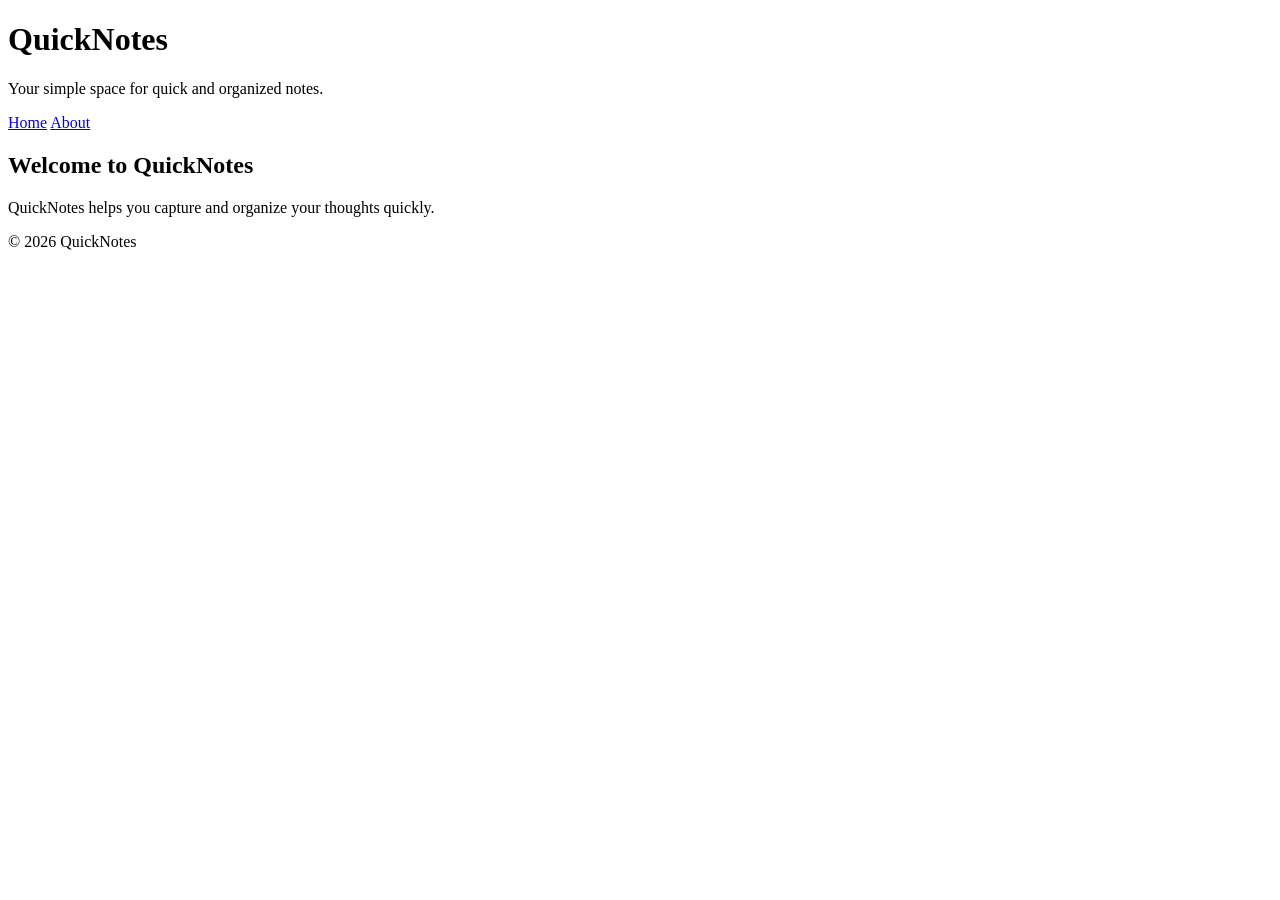
<file: day1/index.html>
<!DOCTYPE html>
<html lang="en">
<head>
    <meta charset="UTF-8">
    <title>QuickNotes</title>
</head>
<body>

    <header>
        <h1>QuickNotes</h1>
        <p>Your simple space for quick and organized notes.</p>

        <nav>
            <a href="index.html">Home</a>
            <a href="about.html">About</a>
        </nav>
    </header>

    <main>
        <h2>Welcome to QuickNotes</h2>
        <p>QuickNotes helps you capture and organize your thoughts quickly.</p>
    </main>

    <footer>
        <p>&copy; 2026 QuickNotes</p>
    </footer>

</body>
</html>
</file>
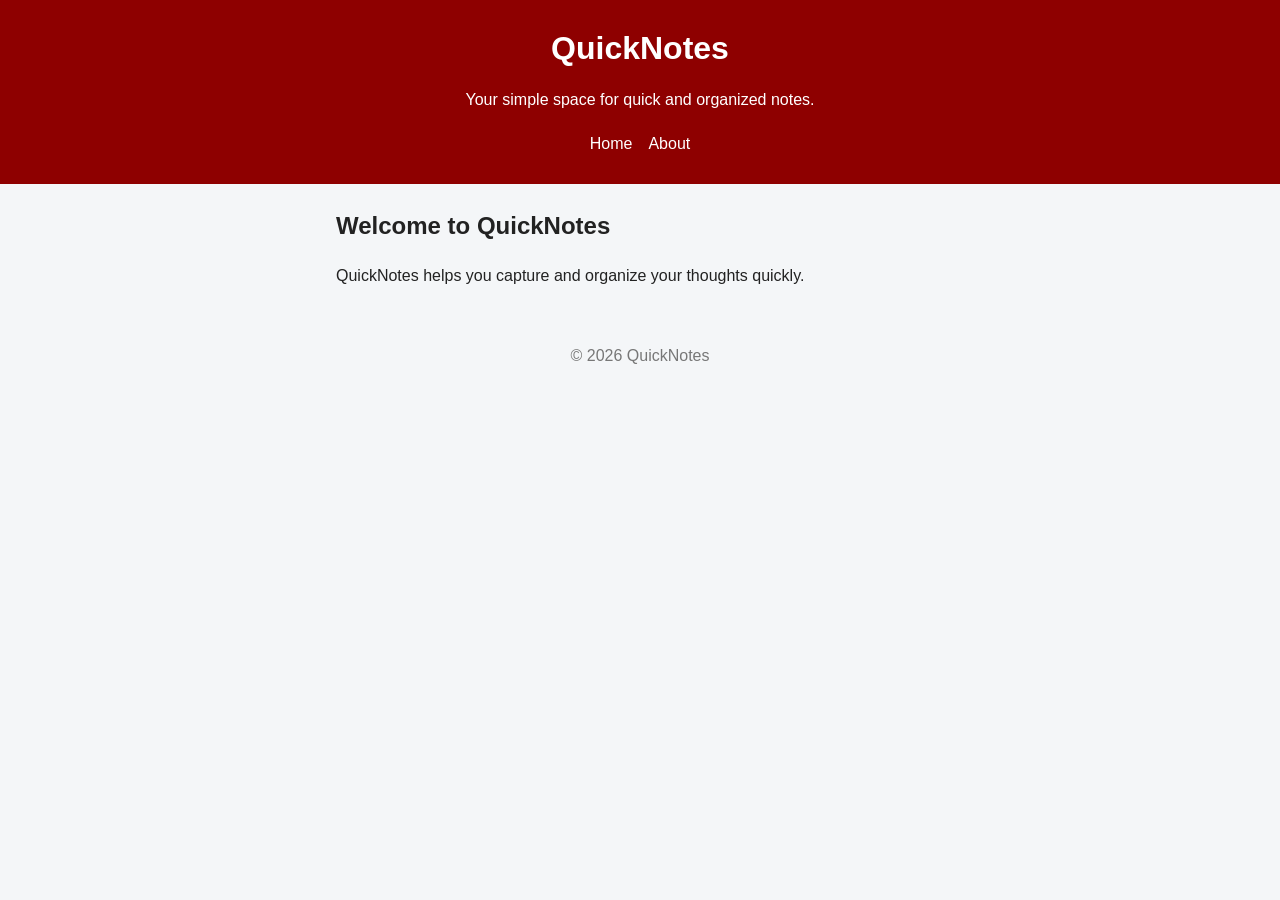
<file: day2/index.html>
<!DOCTYPE html>
<html lang="en">
<head>
    <meta charset="UTF-8">
    <title>QuickNotes</title>
    <link rel="stylesheet" href="style.css">
</head>
<body>

    <header>
        <h1>QuickNotes</h1>
        <p>Your simple space for quick and organized notes.</p>

        <nav>
            <a href="index.html">Home</a>
            <a href="about.html">About</a>
        </nav>
    </header>

    <main>
        <h2>Welcome to QuickNotes</h2>
        <p>QuickNotes helps you capture and organize your thoughts quickly.</p>
    </main>

    <footer>
        <p>&copy; 2026 QuickNotes</p>
    </footer>

</body>
</html>
</file>
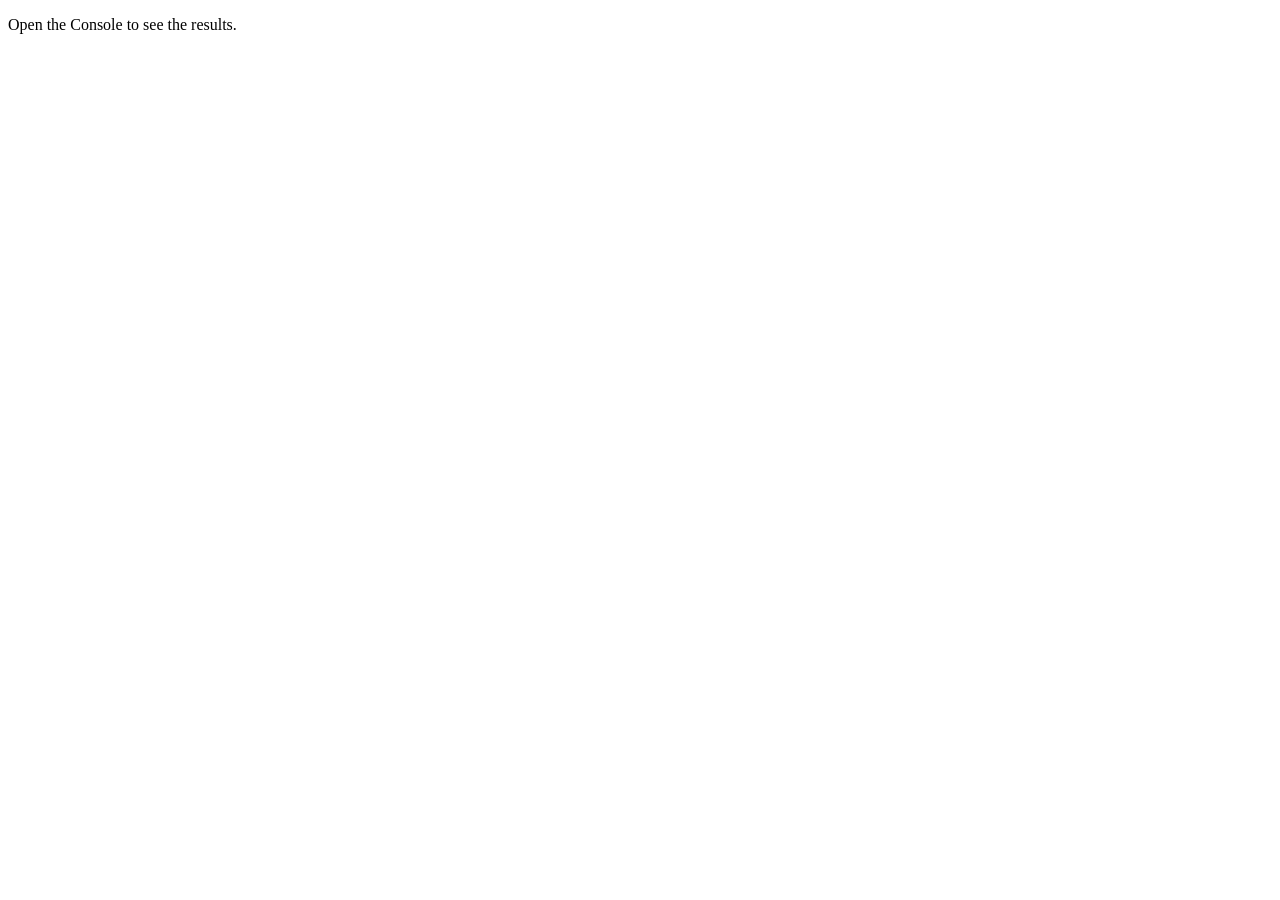
<file: day3/index.html>
<!DOCTYPE html>
<html lang="en">
<head>
    <meta charset="UTF-8">
    <meta name="viewport" content="width=device-width, initial-scale=1.0">
    <title>Notes Toolkit</title>
    <script src="script.js" defer></script>
</head>
<body>
    <p>Open the Console to see the results.</p>
</body>
</html>
</file>
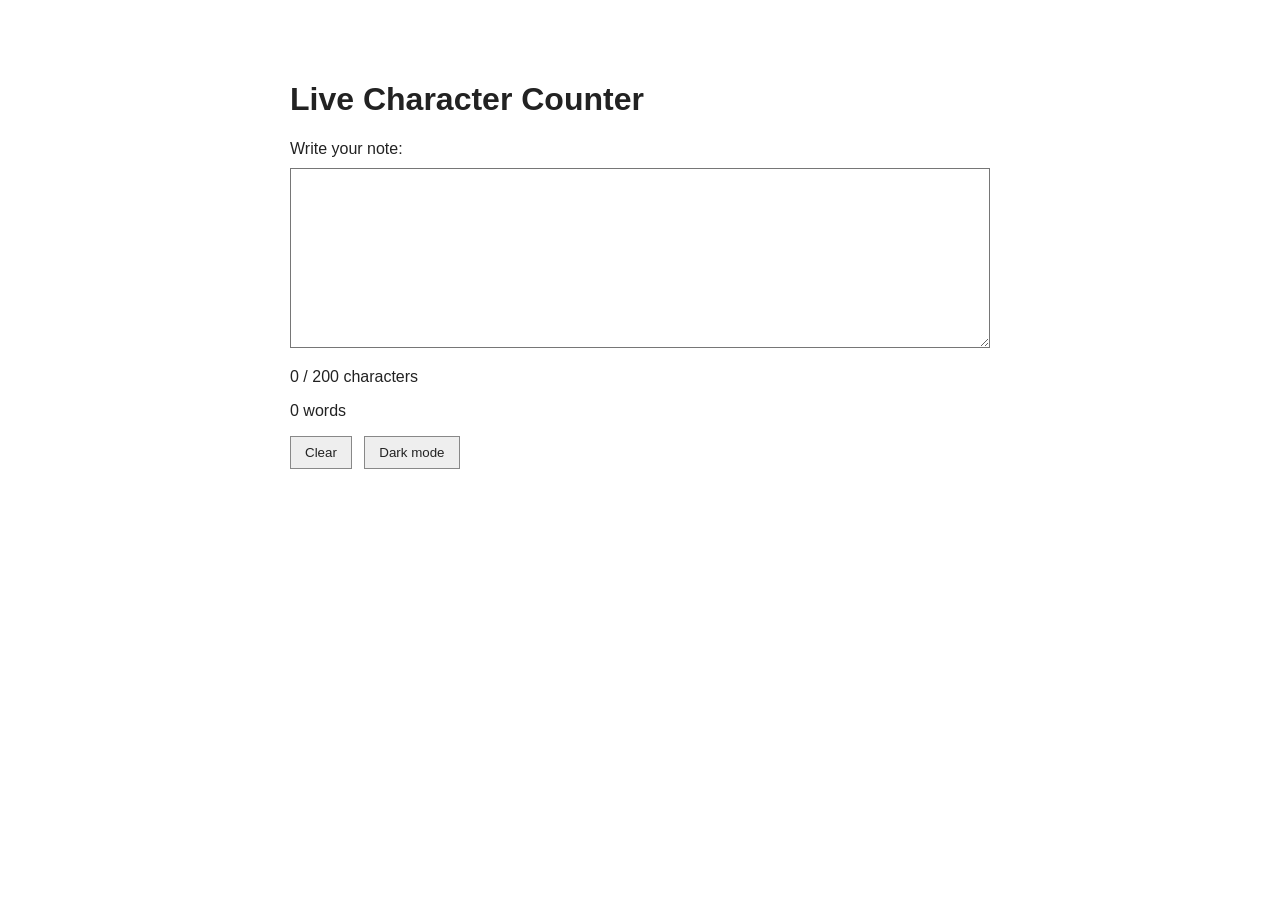
<file: day4/index.html>
<!DOCTYPE html>
<html lang="en">
<head>
    <meta charset="UTF-8">
    <meta name="viewport" content="width=device-width, initial-scale=1.0">

    <title>Live Character Counter</title>

    <link rel="stylesheet" href="style.css">
    <script src="script.js" defer></script>
</head>

<body>
    <main>
        <h1>Live Character Counter</h1>

        <label for="note-text">Write your note:</label>

        <textarea id="note-text" maxlength="200"></textarea>

        <p id="char-count">0 / 200 characters</p>
        <p id="word-count">0 words</p>

        <button id="clear-btn">Clear</button>
        <button id="theme-toggle">Dark mode</button>
    </main>
</body>
</html>
</file>
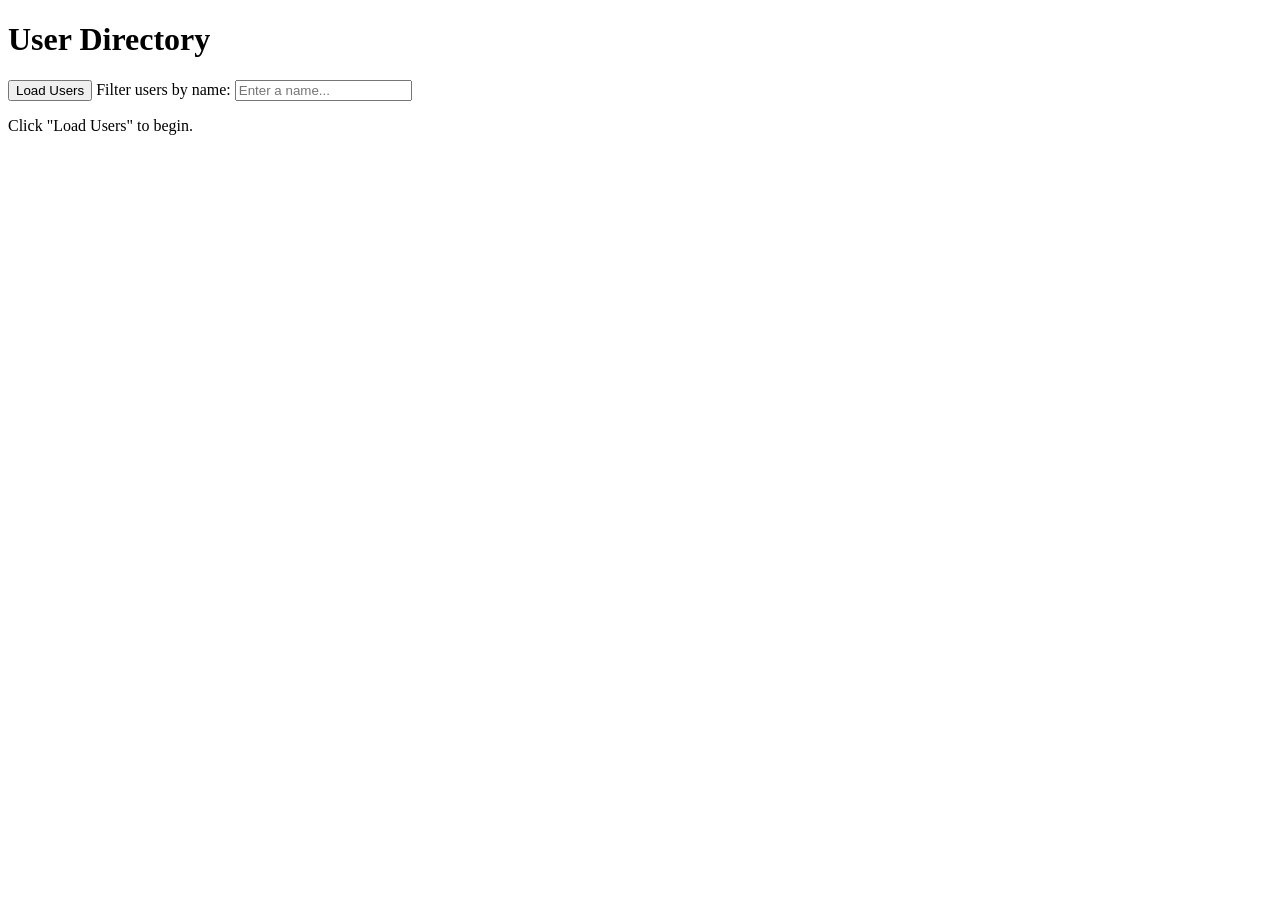
<file: day5/index.html>
<!DOCTYPE html>
<html lang="en">
<head>
  <meta charset="UTF-8">
  <meta name="viewport" content="width=device-width, initial-scale=1.0">
  <title>Day 5 - User Directory</title>
</head>
<body>
  <main>
    <h1>User Directory</h1>

    <button id="load-users" type="button">Load Users</button>

    <label for="filter-input">Filter users by name:</label>
    <input id="filter-input" type="text" placeholder="Enter a name...">

    <p id="status" role="status">Click "Load Users" to begin.</p>

    <ul id="users-list"></ul>
  </main>

  <script src="users.js" defer></script>
</body>
</html>
</file>
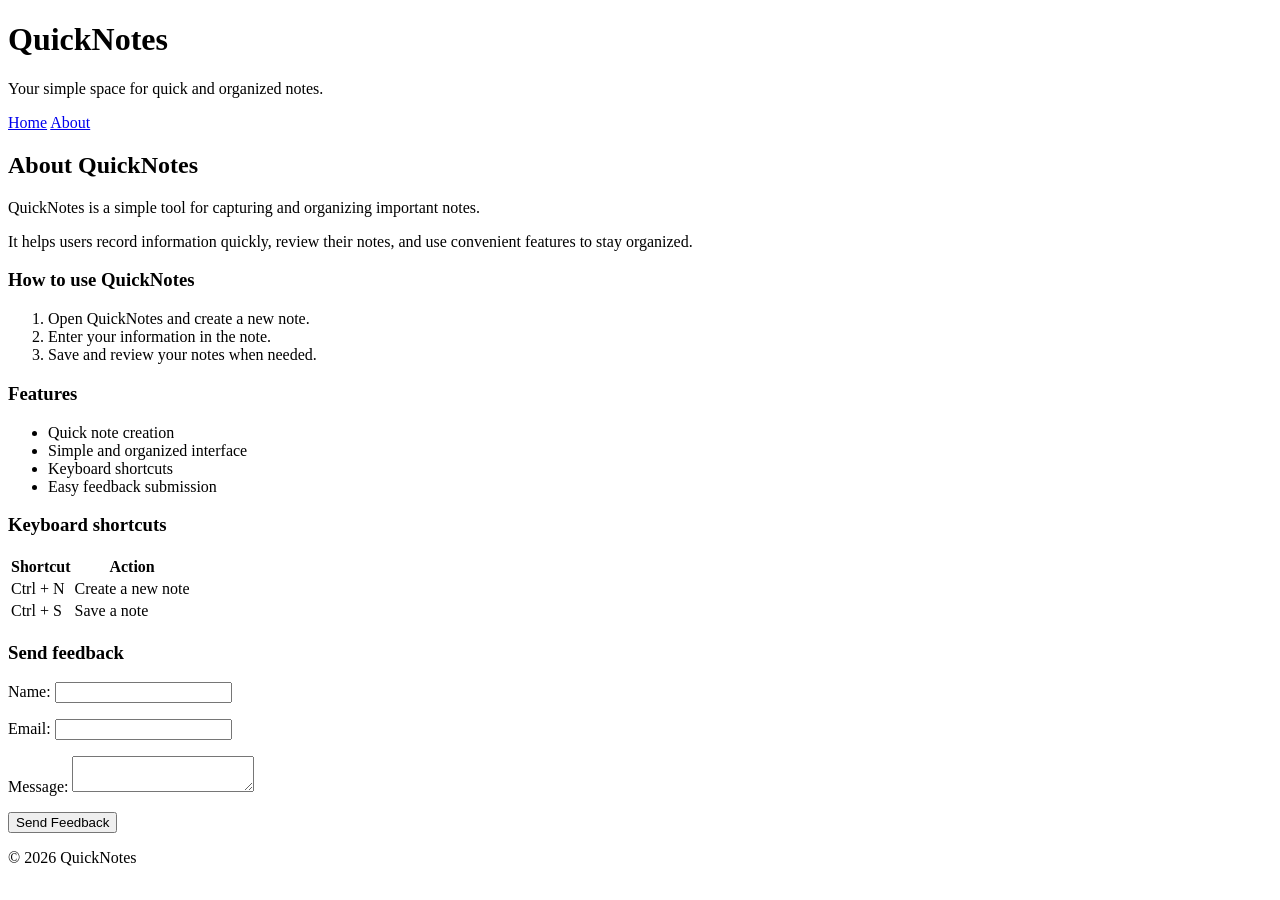
<file: day1/about.html>
<!DOCTYPE html>
<html lang="en">
<head>
    <meta charset="UTF-8">
    <title>About QuickNotes</title>
</head>
<body>

    <header>
        <h1>QuickNotes</h1>
        <p>Your simple space for quick and organized notes.</p>

        <nav>
            <a href="index.html">Home</a>
            <a href="about.html">About</a>
        </nav>
    </header>

    <main>
        <h2>About QuickNotes</h2>

        <p>QuickNotes is a simple tool for capturing and organizing important notes.</p>
        <p>It helps users record information quickly, review their notes, and use convenient features to stay organized.</p>

        <section>
            <h3>How to use QuickNotes</h3>
            <ol>
                <li>Open QuickNotes and create a new note.</li>
                <li>Enter your information in the note.</li>
                <li>Save and review your notes when needed.</li>
            </ol>
        </section>

        <section>
            <h3>Features</h3>
            <ul>
                <li>Quick note creation</li>
                <li>Simple and organized interface</li>
                <li>Keyboard shortcuts</li>
                <li>Easy feedback submission</li>
            </ul>
        </section>

        <section>
            <h3>Keyboard shortcuts</h3>

            <table>
                <thead>
                    <tr>
                        <th>Shortcut</th>
                        <th>Action</th>
                    </tr>
                </thead>
                <tbody>
                    <tr>
                        <td>Ctrl + N</td>
                        <td>Create a new note</td>
                    </tr>
                    <tr>
                        <td>Ctrl + S</td>
                        <td>Save a note</td>
                    </tr>
                </tbody>
            </table>
        </section>

        <section>
            <h3>Send feedback</h3>

            <form>
                <p>
                    <label for="name">Name:</label>
                    <input type="text" id="name" name="name" required>
                </p>

                <p>
                    <label for="email">Email:</label>
                    <input type="email" id="email" name="email" required>
                </p>

                <p>
                    <label for="message">Message:</label>
                    <textarea id="message" name="message" required></textarea>
                </p>

                <button type="submit">Send Feedback</button>
            </form>
        </section>
    </main>

    <footer>
        <p>&copy; 2026 QuickNotes</p>
    </footer>

</body>
</html>
</file>
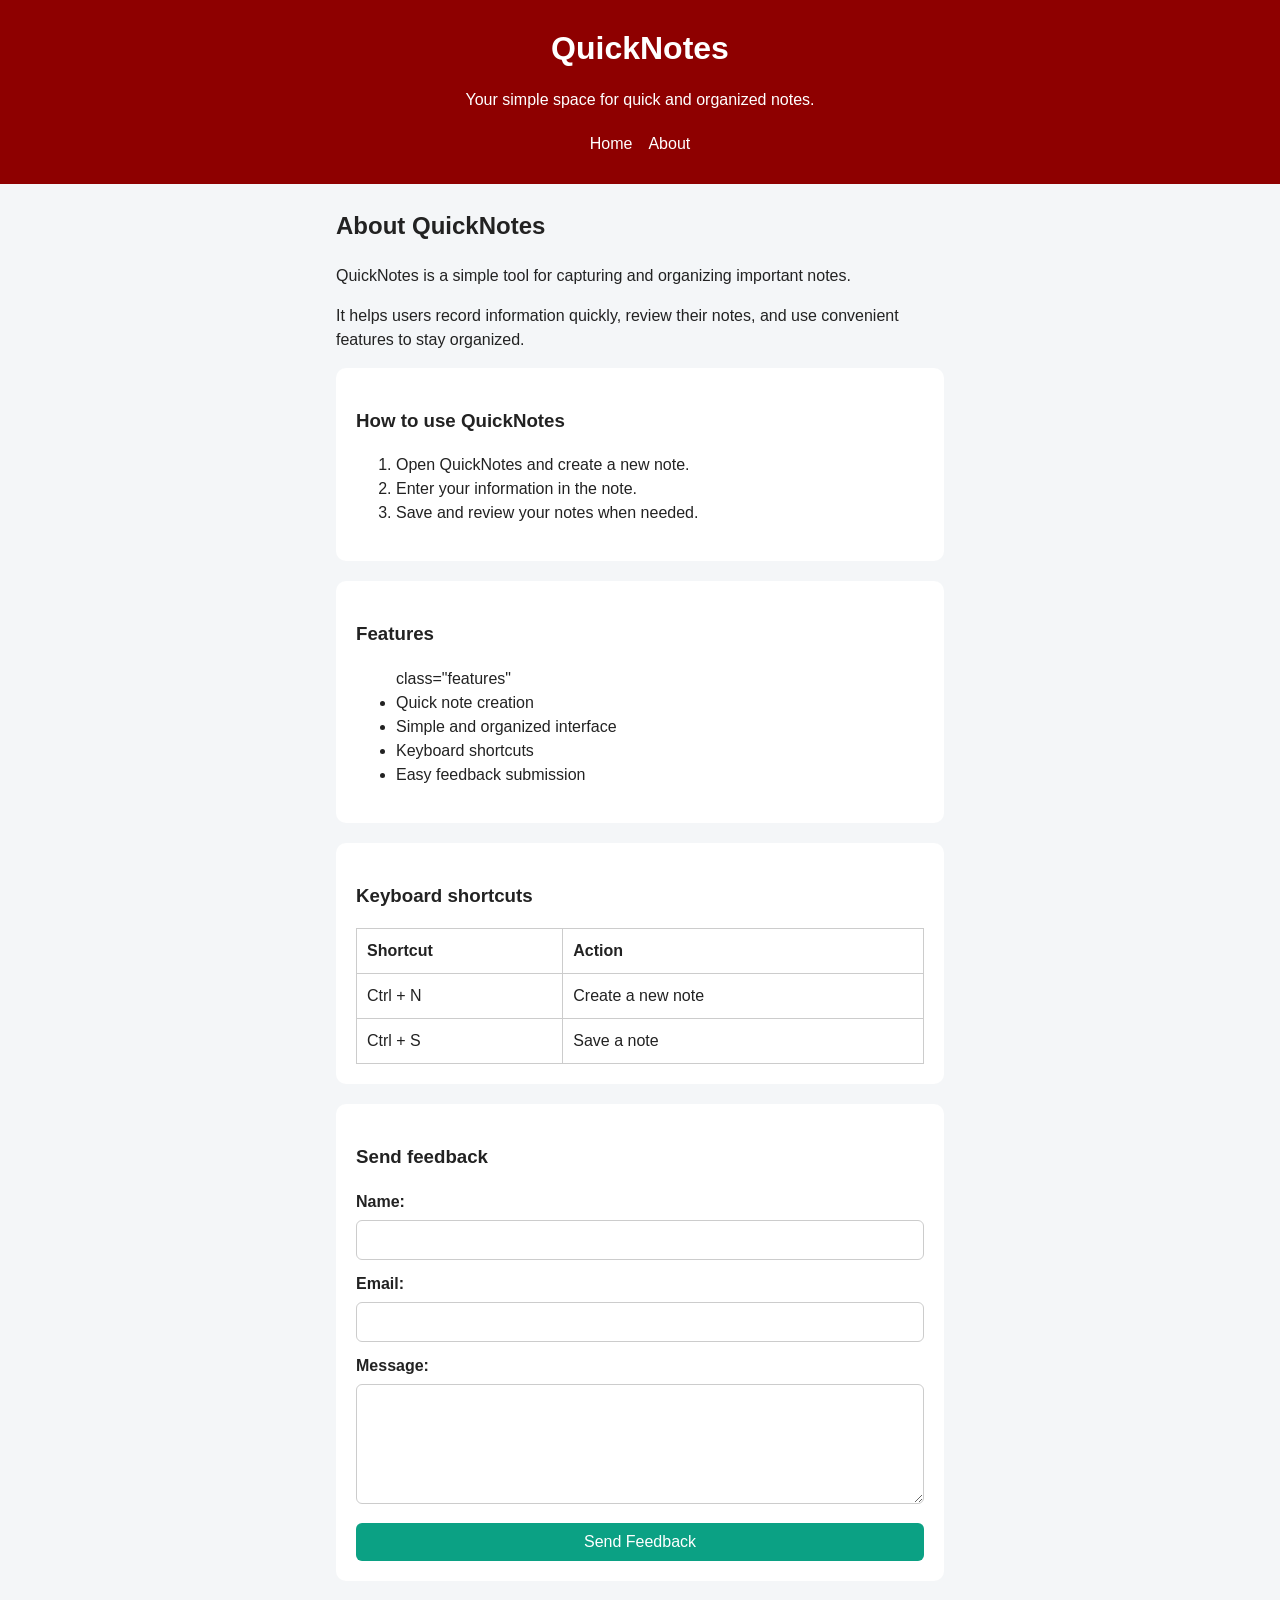
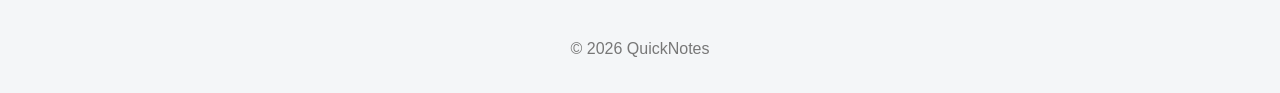
<file: day2/about.html>
<!DOCTYPE html>
<html lang="en">
<head>
    <meta charset="UTF-8">
    <title>About QuickNotes</title>
    <link rel="stylesheet" href="style.css">
</head>
<body>

    <header>
        <h1>QuickNotes</h1>
        <p>Your simple space for quick and organized notes.</p>

        <nav>
            <a href="index.html">Home</a>
            <a href="about.html">About</a>
        </nav>
    </header>

    <main>
        <h2>About QuickNotes</h2>

        <p>QuickNotes is a simple tool for capturing and organizing important notes.</p>
        <p>It helps users record information quickly, review their notes, and use convenient features to stay organized.</p>

        <section>
            <h3>How to use QuickNotes</h3>
            <ol>
                <li>Open QuickNotes and create a new note.</li>
                <li>Enter your information in the note.</li>
                <li>Save and review your notes when needed.</li>
            </ol>
        </section>

        <section>
            <h3>Features</h3>
            <ul> class="features"
                <li>Quick note creation</li>
                <li>Simple and organized interface</li>
                <li>Keyboard shortcuts</li>
                <li>Easy feedback submission</li>
            </ul>
        </section>

        <section>
            <h3>Keyboard shortcuts</h3>

            <table>
                <thead>
                    <tr>
                        <th>Shortcut</th>
                        <th>Action</th>
                    </tr>
                </thead>
                <tbody>
                    <tr>
                        <td>Ctrl + N</td>
                        <td>Create a new note</td>
                    </tr>
                    <tr>
                        <td>Ctrl + S</td>
                        <td>Save a note</td>
                    </tr>
                </tbody>
            </table>
        </section>

        <section>
            <h3>Send feedback</h3>

            <form>
                <p>
                    <label for="name">Name:</label>
                    <input type="text" id="name" name="name" required>
                </p>

                <p>
                    <label for="email">Email:</label>
                    <input type="email" id="email" name="email" required>
                </p>

                <p>
                    <label for="message">Message:</label>
                    <textarea id="message" name="message" required></textarea>
                </p>

                <button type="submit">Send Feedback</button>
            </form>
        </section>
    </main>

    <footer>
        <p>&copy; 2026 QuickNotes</p>
    </footer>

</body>
</html>
</file>
<file: day2/style.css>
*,
*::before,
*::after {
    box-sizing: border-box;
}

body {
    margin: 0;
    font-family: "Segoe UI", Arial, sans-serif;
    background-color: #f4f6f8;
    color: #222;
    line-height: 1.5;
}

header {
    background-color: #8e0000;
    color: white;
    text-align: center;
    padding: 24px 16px;
}

header h1 {
    margin: 0;
}
nav {
    display: flex;
    justify-content: center;
    gap: 16px;
}
nav a {
    color: white;
    text-decoration: none;
    padding: 4px 0;
    transition: opacity 0.2s ease;
}

nav a:hover {
    opacity: 0.75;
    text-decoration: underline;
}

main {
    max-width: 640px;
    margin: 24px auto;
    padding: 0 16px;
}

section {
    background: white;
    padding: 20px;
    border-radius: 10px;
    margin-bottom: 20px;
}

.features {
    display: grid;
    grid-template-columns: repeat(auto-fit, minmax(180px, 1fr));
    gap: 16px;
    padding: 0;
    list-style: none;
}

.features li {
    background: white;
    padding: 16px;
    border-radius: 8px;
}
table {
    width: 100%;
    border-collapse: collapse;
}

th,
td {
    border: 1px solid #ccc;
    padding: 10px;
    text-align: left;
}

form {
    display: flex;
    flex-direction: column;
    gap: 12px;
}

form p {
    margin: 0;
}

form input,
form textarea {
    width: 100%;
    padding: 10px;
    border: 1px solid #ccc;
    border-radius: 6px;
    font-size: 1rem;
}
form textarea {
    min-height: 120px;
    resize: vertical;
}
form label {
    display: block;
    margin-bottom: 6px;
    font-weight: bold;
}

button {
    background-color: #0ba184;
    color: white;
    border: none;
    padding: 10px 18px;
    border-radius: 6px;
    font-size: 1rem;
    cursor: pointer;
    transition: background-color 0.2s ease, transform 0.2s ease;
}

button:hover {
    background-color: #088a70;
    transform: translateY(-1px);
}

footer {
    text-align: center;
    color: #777;
    padding: 16px;
}

@media (max-width: 600px) {
    header {
        font-size: 0.9rem;
        padding: 16px 12px;
    }

    main {
        margin: 16px auto;
        padding: 0 12px;
    }
}
</file>
<file: day4/style.css>
:root {
    --background-color: white;
    --text-color: #222;
    --button-background: #eeeeee;
    --button-text: #222;
    --textarea-background: white;
}

body.dark {
    --background-color: #222;
    --text-color: white;
    --button-background: #444;
    --button-text: white;
    --textarea-background: #333;
}

body {
    background-color: var(--background-color);
    color: var(--text-color);
    font-family: Arial, sans-serif;
    max-width: 700px;
    margin: 40px auto;
    padding: 20px;
}

textarea {
    width: 100%;
    min-height: 180px;
    box-sizing: border-box;
    margin-top: 10px;
    padding: 10px;
    font-size: 1rem;
    background-color: var(--textarea-background);
    color: var(--text-color);
}

button {
    background-color: var(--button-background);
    color: var(--button-text);
    padding: 8px 14px;
    border: 1px solid #888;
    cursor: pointer;
    margin-right: 8px;
}

.warning {
    color: orange;
}

.over {
    color: red;
    font-weight: bold;
}
</file>
